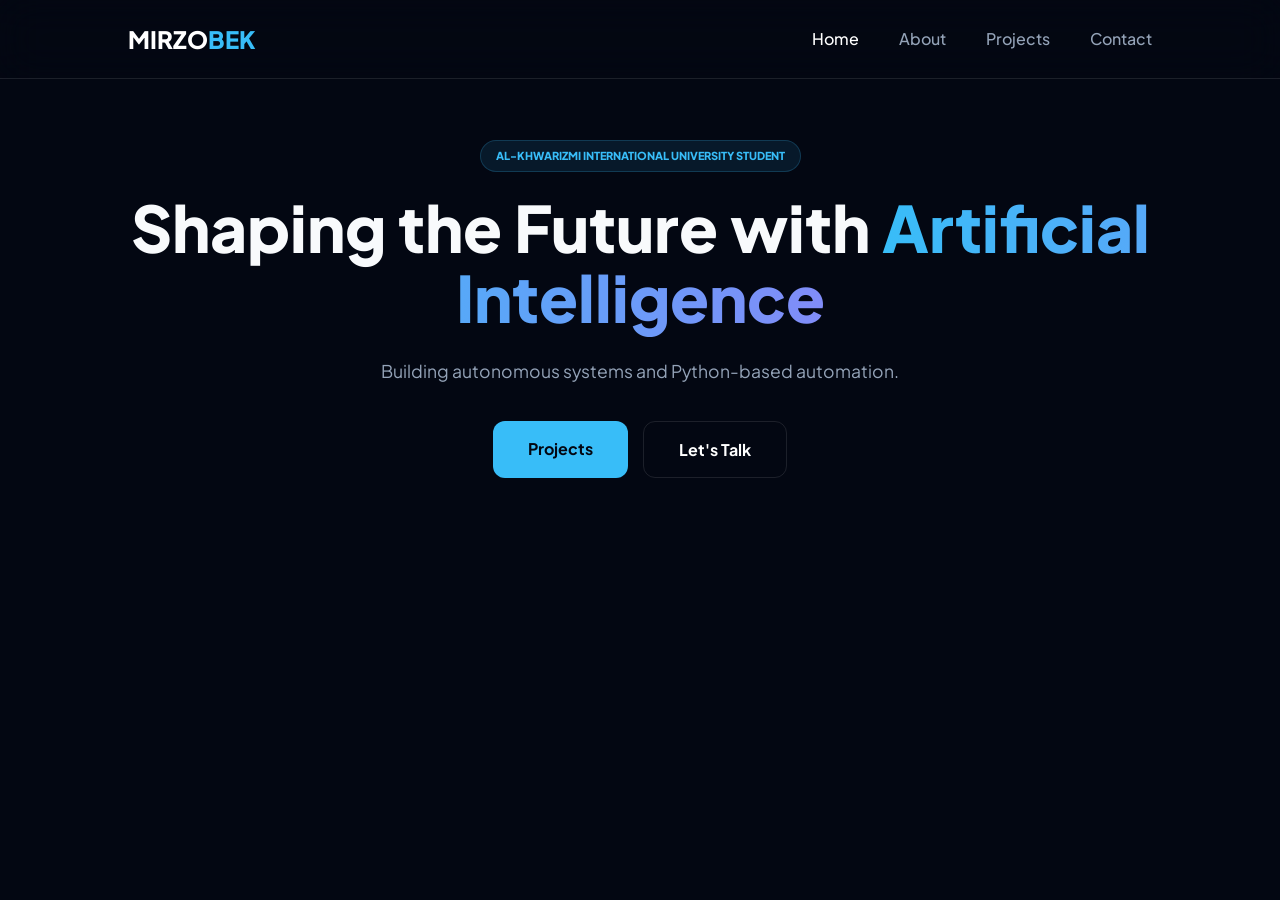
<file: index.html>
<!DOCTYPE html>
<html lang="en">
<head>
    <meta charset="UTF-8"><meta name="viewport" content="width=device-width, initial-scale=1.0">
    <title>Mirzobek | AI Developer</title>
    <link rel="stylesheet" href="style.css">
</head>
<body>
    <nav>
        <a href="index.html" class="logo">MIRZO<span>BEK</span></a>
        <div class="menu-toggle" onclick="toggleMenu()">☰</div>
        <ul class="nav-links" id="navLinks">
            <li><a href="index.html" class="active">Home</a></li>
            <li><a href="about.html">About</a></li>
            <li><a href="projects.html">Projects</a></li>
            <li><a href="contact.html">Contact</a></li>
        </ul>
    </nav>
    <section>
        <div style="background: rgba(56, 189, 248, 0.1); color: var(--primary); padding: 6px 15px; border-radius: 50px; font-size: 11px; font-weight: 800; margin-bottom: 20px; border: 1px solid rgba(56, 189, 248, 0.2);">AL-KHWARIZMI INTERNATIONAL UNIVERSITY STUDENT</div>
        <h1>Shaping the Future with <span class="highlight">Artificial Intelligence</span></h1>
        <p style="max-width: 600px; color: #94a3b8; font-size: 1.1rem; margin: 0 auto;">Building autonomous systems and Python-based automation.</p>
        <div style="margin-top: 35px; display: flex; gap: 15px; justify-content: center; flex-wrap: wrap;">
            <a href="projects.html" style="background: var(--primary); color: var(--bg); padding: 15px 35px; border-radius: 12px; font-weight: 700; text-decoration: none;">Projects</a>
            <a href="contact.html" style="border: 1px solid var(--border); color: white; padding: 15px 35px; border-radius: 12px; font-weight: 700; text-decoration: none;">Let's Talk</a>
        </div>
    </section>
    <script src="script.js"></script>
</body>
</html>
</file>
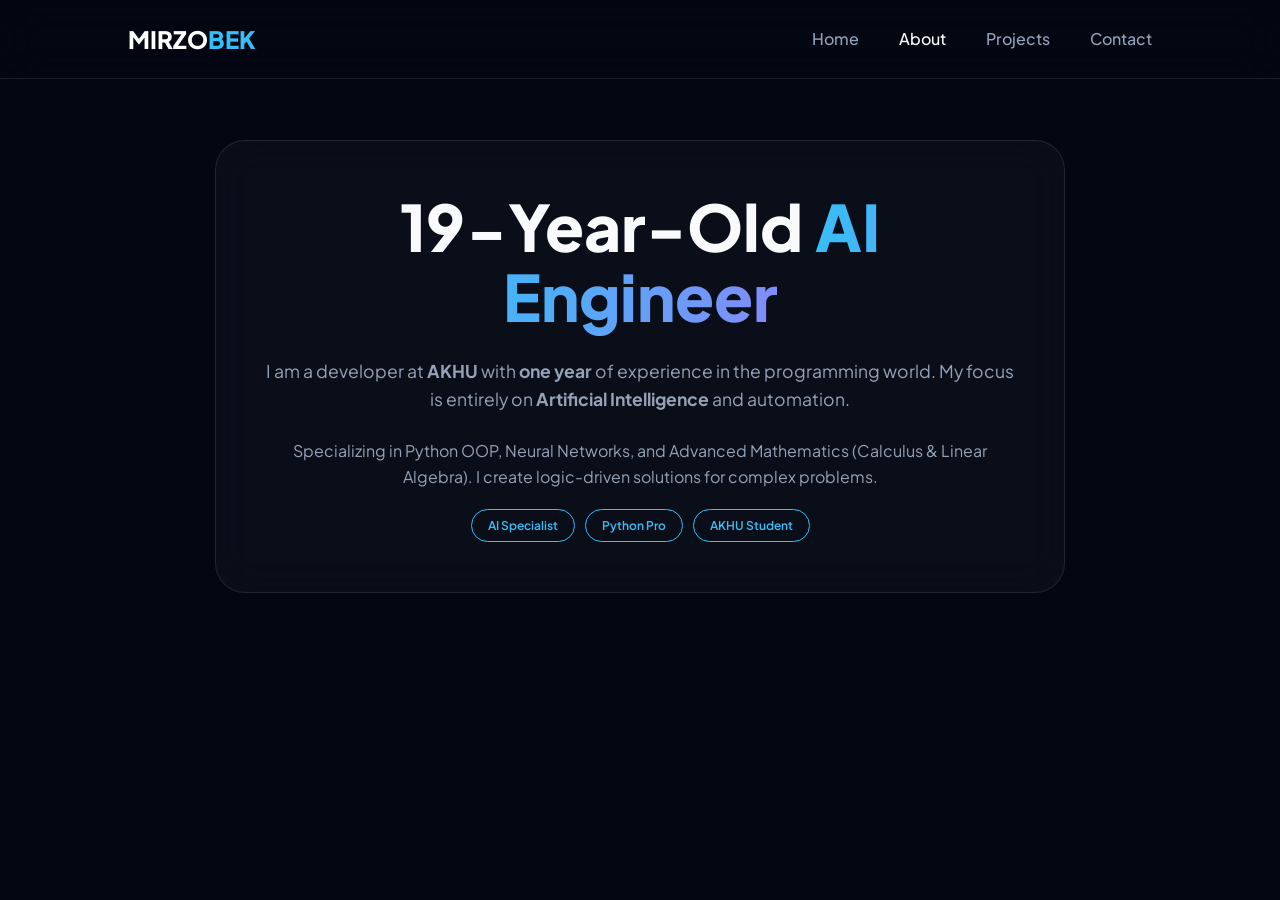
<file: about.html>
<!DOCTYPE html>
<html lang="en">
<head>
    <meta charset="UTF-8"><meta name="viewport" content="width=device-width, initial-scale=1.0">
    <title>About | Mirzobek</title>
    <link rel="stylesheet" href="style.css">
</head>
<body>
    <nav>
        <a href="index.html" class="logo">MIRZO<span>BEK</span></a>
        <div class="menu-toggle" onclick="toggleMenu()">☰</div>
        <ul class="nav-links" id="navLinks">
            <li><a href="index.html">Home</a></li>
            <li><a href="about.html" class="active">About</a></li>
            <li><a href="projects.html">Projects</a></li>
            <li><a href="contact.html">Contact</a></li>
        </ul>
    </nav>
    <section>
        <div class="glass-card">
            <h1>19-Year-Old <span class="highlight">AI Engineer</span></h1>
            <p style="color: #94a3b8; font-size: 1.1rem; margin-bottom: 25px;">
                I am a developer at <b>AKHU</b> with <b>one year</b> of experience in the programming world. 
                My focus is entirely on <b>Artificial Intelligence</b> and automation.
            </p>
            <p style="color: #94a3b8; font-size: 1rem;">
                Specializing in Python OOP, Neural Networks, and Advanced Mathematics (Calculus & Linear Algebra). 
                I create logic-driven solutions for complex problems.
            </p>
            <div class="tag-group">
                <span class="tag">AI Specialist</span>
                <span class="tag">Python Pro</span>
                <span class="tag">AKHU Student</span>
            </div>
        </div>
    </section>
    <script src="script.js"></script>
</body>
</html>
</file>
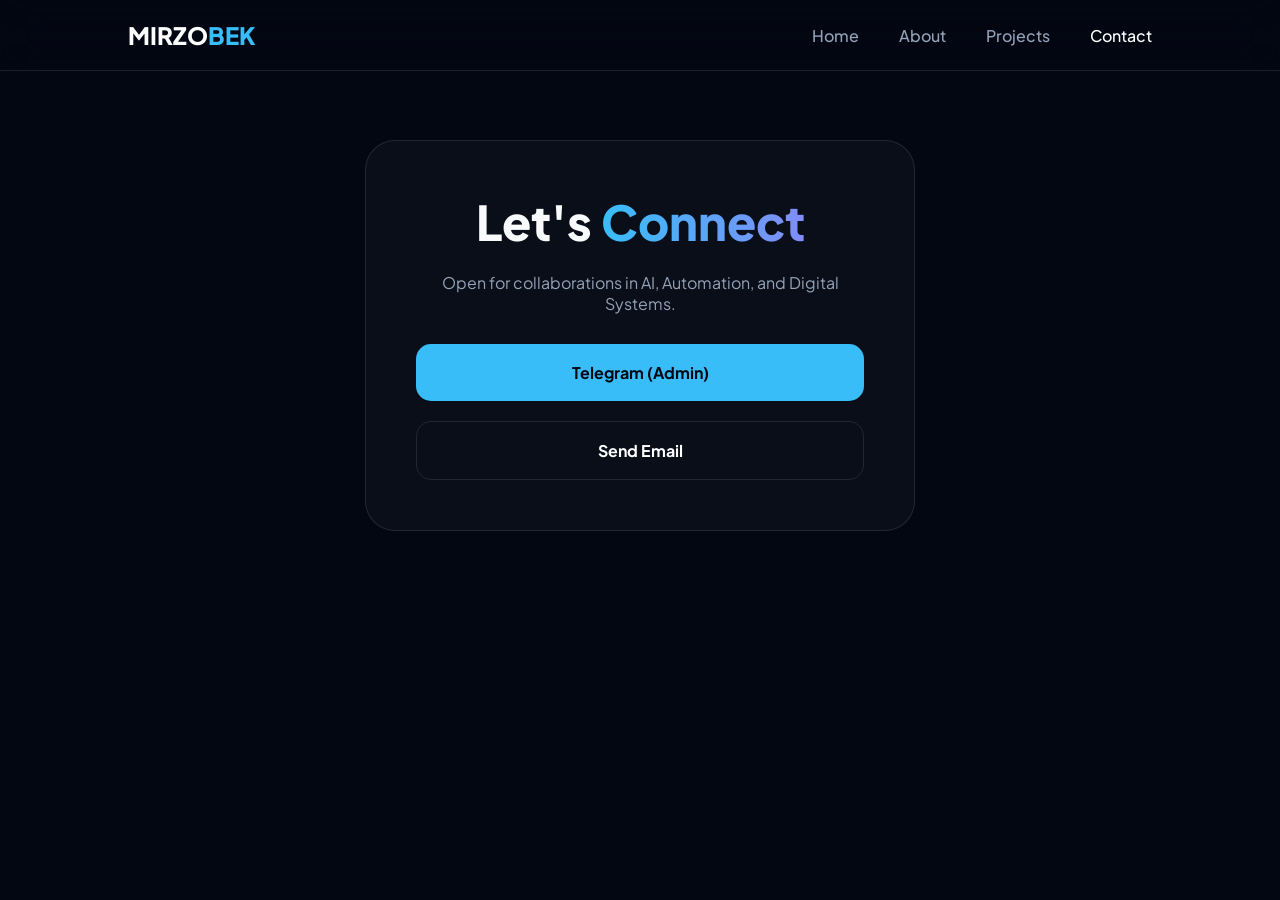
<file: contact.html>
<!DOCTYPE html>
<html lang="en">
<head>
    <meta charset="UTF-8">
    <meta name="viewport" content="width=device-width, initial-scale=1.0">
    <title>Contact | Mirzobek</title>
    <link href="https://fonts.googleapis.com/css2?family=Plus+Jakarta+Sans:wght@300;500;800&display=swap" rel="stylesheet">
    <style>
        :root {
            --bg: #030712;
            --primary: #38bdf8;
            --secondary: #818cf8;
            --glass: rgba(255, 255, 255, 0.03);
            --border: rgba(255, 255, 255, 0.1);
        }

        * { margin: 0; padding: 0; box-sizing: border-box; font-family: 'Plus Jakarta Sans', sans-serif; }
        body { background-color: var(--bg); color: #f8fafc; overflow-x: hidden; }

        /* NAVIGATSIYA */
        nav {
            display: flex; justify-content: space-between; align-items: center;
            padding: 20px 10%; position: fixed; width: 100%; z-index: 1000;
            backdrop-filter: blur(20px); border-bottom: 1px solid var(--border);
        }
        .logo { font-size: 24px; font-weight: 800; color: white; text-decoration: none; }
        .logo span { color: var(--primary); }
        .menu-toggle { display: none; cursor: pointer; font-size: 28px; color: var(--primary); }
        .nav-links { display: flex; list-style: none; gap: 40px; }
        .nav-links a { text-decoration: none; color: #94a3b8; font-weight: 500; transition: 0.3s; }
        .nav-links a.active, .nav-links a:hover { color: white; }

        /* CONTACT SECTION */
        section { padding: 140px 10% 80px; min-height: 100vh; display: flex; flex-direction: column; align-items: center; text-align: center; }
        .contact-card { 
            background: var(--glass); border: 1px solid var(--border); 
            padding: 50px; border-radius: 30px; max-width: 550px; width: 100%; 
        }
        h1 { font-size: 3rem; margin-bottom: 20px; font-weight: 800; }
        .highlight { background: linear-gradient(90deg, var(--primary), var(--secondary)); -webkit-background-clip: text; -webkit-text-fill-color: transparent; }
        
        .contact-btn { 
            display: block; width: 100%; padding: 18px; margin-top: 15px; border-radius: 15px;
            text-decoration: none; font-weight: 700; transition: 0.4s;
        }
        .tg { background: var(--primary); color: var(--bg); }
        .mail { border: 1px solid var(--border); color: white; margin-top: 20px; }
        .tg:hover { transform: scale(1.02); box-shadow: 0 10px 20px rgba(56, 189, 248, 0.3); }

        /* TELEFON UCHUN MAXSUS SOZLAMALAR */
        @media (max-width: 768px) {
            nav { padding: 15px 6%; }
            .menu-toggle { display: block; }
            .nav-links { 
                display: none; flex-direction: column; position: absolute; top: 75px; right: 6%; 
                background: rgba(3, 7, 18, 0.98); padding: 25px; border-radius: 20px; border: 1px solid var(--border); width: 220px;
            }
            .nav-active { display: flex !important; }
            
            /* SIZ AYTGAN MUAMMO: SO'ZLARNI KICHRAYTIRDIK */
            h1 { font-size: 2rem !important; } /* Telefonda juda katta bo'lib ketmaydi */
            p { font-size: 0.9rem !important; line-height: 1.4; }
            .contact-card { padding: 35px 20px; }
            section { padding-top: 120px; }
        }
    </style>
</head>
<body>
    <nav>
        <a href="index.html" class="logo">MIRZO<span>BEK</span></a>
        <div class="menu-toggle" id="menuBtn">☰</div>
        <ul class="nav-links" id="navLinks">
            <li><a href="index.html">Home</a></li>
            <li><a href="about.html">About</a></li>
            <li><a href="projects.html">Projects</a></li>
            <li><a href="contact.html" class="active">Contact</a></li>
        </ul>
    </nav>

    <section>
        <div class="contact-card">
            <h1>Let's <span class="highlight">Connect</span></h1>
            <p style="color: #94a3b8; margin-bottom: 30px;">Open for collaborations in AI, Automation, and Digital Systems.</p>
            
            <a href="https://t.me/miracle_1204" class="contact-btn tg">Telegram (Admin)</a>
            <a href="mailto:mirzobekqurbanbayev5@gmail.com" class="contact-btn mail">Send Email</a>
        </div>
    </section>

    <script>
        const menuBtn = document.getElementById('menuBtn');
        const navLinks = document.getElementById('navLinks');

        // MENYUNI OCHISH/YOPISH
        menuBtn.onclick = () => {
            navLinks.classList.toggle('nav-active');
        };

        // MUHIM: BO'LIM TANLANGANDA MENYUNI AVTOMATIK YOPISH
        document.querySelectorAll('.nav-links a').forEach(link => {
            link.onclick = () => {
                navLinks.classList.remove('nav-active');
            };
        });
    </script>
</body>
</html>
</file>
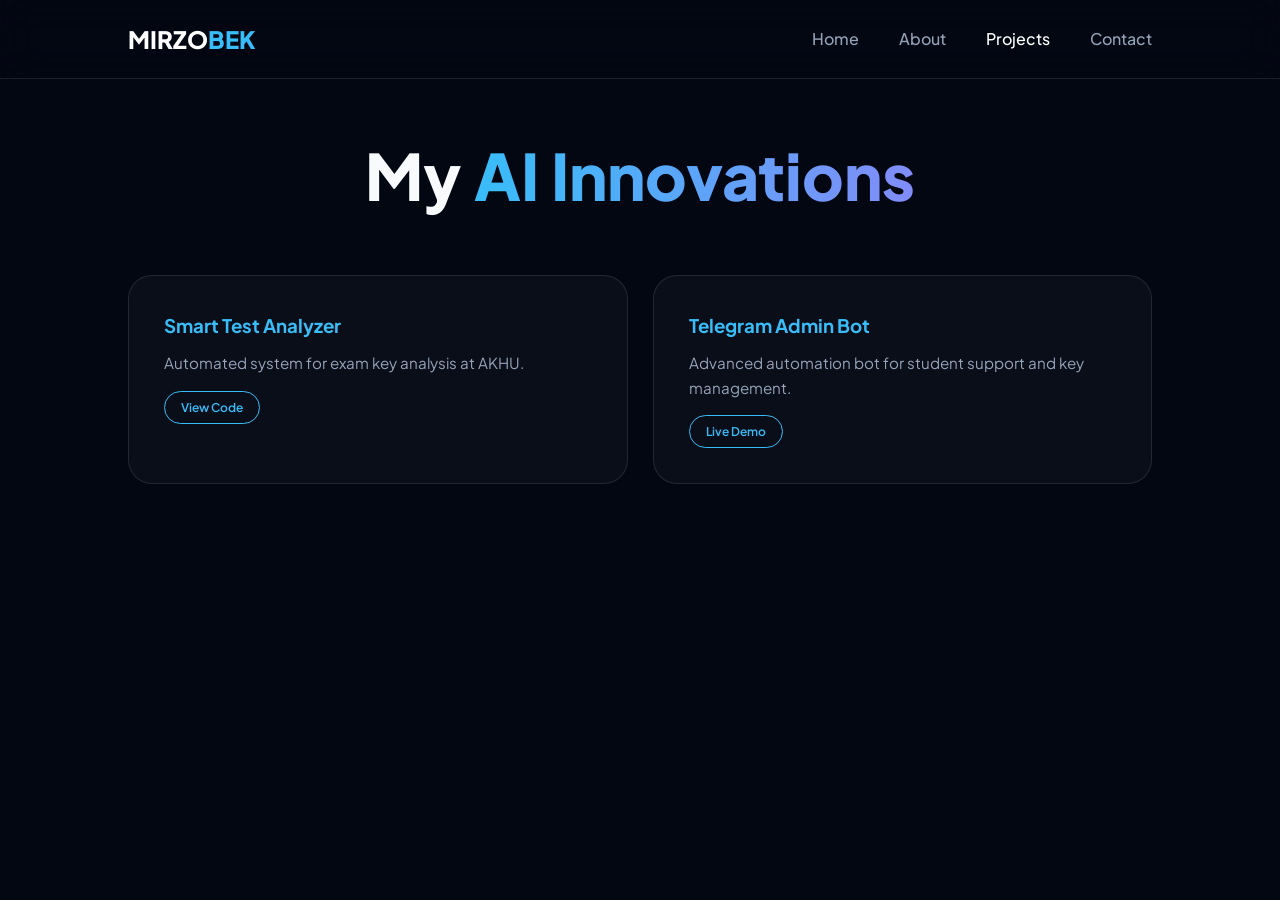
<file: projects.html>
<!DOCTYPE html>
<html lang="en">
<head>
    <meta charset="UTF-8"><meta name="viewport" content="width=device-width, initial-scale=1.0">
    <title>Projects | Mirzobek</title>
    <link rel="stylesheet" href="style.css">
</head>
<body>
    <nav>
        <a href="index.html" class="logo">MIRZO<span>BEK</span></a>
        <div class="menu-toggle" onclick="toggleMenu()">☰</div>
        <ul class="nav-links" id="navLinks">
            <li><a href="index.html">Home</a></li>
            <li><a href="about.html">About</a></li>
            <li><a href="projects.html" class="active">Projects</a></li>
            <li><a href="contact.html">Contact</a></li>
        </ul>
    </nav>
    <section>
        <h1>My <span class="highlight">AI Innovations</span></h1>
        <div class="grid">
            <div class="card">
                <h3 style="color: var(--primary); margin-bottom: 10px;">Smart Test Analyzer</h3>
                <p style="color: #94a3b8; font-size: 0.95rem;">Automated system for exam key analysis at AKHU.</p>
                <a href="#" class="tag" style="margin-top: 15px; display: inline-block;">View Code</a>
            </div>
            <div class="card">
                <h3 style="color: var(--primary); margin-bottom: 10px;">Telegram Admin Bot</h3>
                <p style="color: #94a3b8; font-size: 0.95rem;">Advanced automation bot for student support and key management.</p>
                <a href="https://t.me/miracle_0023" class="tag" style="margin-top: 15px; display: inline-block;">Live Demo</a>
            </div>
        </div>
    </section>
    <script src="script.js"></script>
</body>
</html>
</file>
<file: style.css>
@import url('https://fonts.googleapis.com/css2?family=Plus+Jakarta+Sans:wght@300;500;800&display=swap');

:root {
    --bg: #030712;
    --primary: #38bdf8;
    --secondary: #818cf8;
    --glass: rgba(255, 255, 255, 0.03);
    --border: rgba(255, 255, 255, 0.1);
}

* { margin: 0; padding: 0; box-sizing: border-box; font-family: 'Plus Jakarta Sans', sans-serif; }
body { background-color: var(--bg); color: #f8fafc; overflow-x: hidden; line-height: 1.6; }

/* NAVIGATSIYA */
nav {
    display: flex; justify-content: space-between; align-items: center;
    padding: 20px 10%; position: fixed; width: 100%; z-index: 1000;
    backdrop-filter: blur(20px); border-bottom: 1px solid var(--border);
}
.logo { font-size: 24px; font-weight: 800; color: white; text-decoration: none; }
.logo span { color: var(--primary); }
.menu-toggle { display: none; cursor: pointer; font-size: 28px; color: var(--primary); }
.nav-links { display: flex; list-style: none; gap: 40px; }
.nav-links a { text-decoration: none; color: #94a3b8; font-weight: 500; transition: 0.3s; }
.nav-links a.active, .nav-links a:hover { color: white; }

/* ASOSIY SECTIONLAR */
section { padding: 140px 10% 80px; min-height: 100vh; display: flex; flex-direction: column; align-items: center; text-align: center; }
.glass-card {
    background: var(--glass); border: 1px solid var(--border);
    backdrop-filter: blur(20px); padding: 50px; border-radius: 30px;
    max-width: 850px; width: 100%; margin: 0 auto;
}
h1 { font-size: clamp(2.2rem, 6vw, 4rem); font-weight: 800; margin-bottom: 25px; line-height: 1.1; }
.highlight { background: linear-gradient(90deg, var(--primary), var(--secondary)); -webkit-background-clip: text; -webkit-text-fill-color: transparent; }

/* PROJECTS GRID */
.grid { display: grid; grid-template-columns: repeat(auto-fit, minmax(300px, 1fr)); gap: 25px; width: 100%; max-width: 1100px; margin-top: 40px; }
.card { background: var(--glass); border: 1px solid var(--border); padding: 35px; border-radius: 24px; text-align: left; transition: 0.4s; }
.card:hover { transform: translateY(-10px); border-color: var(--primary); }

/* TAGS */
.tag-group { display: flex; gap: 10px; justify-content: center; flex-wrap: wrap; margin-top: 20px; }
.tag { border: 1px solid var(--primary); color: var(--primary); padding: 6px 16px; border-radius: 50px; font-size: 12px; font-weight: 600; text-decoration: none; }

/* MOBIL VERSIYA */
@media (max-width: 768px) {
    nav { padding: 15px 6%; }
    .menu-toggle { display: block; }
    .nav-links { 
        display: none; flex-direction: column; position: absolute; top: 75px; right: 6%; 
        background: rgba(3, 7, 18, 0.98); padding: 25px; border-radius: 20px; border: 1px solid var(--border); width: 220px;
    }
    .nav-active { display: flex !important; }
    section { padding: 120px 6% 60px; }
    .glass-card { padding: 35px 20px; }
    h1 { font-size: 2.1rem !important; }
}
</file>
